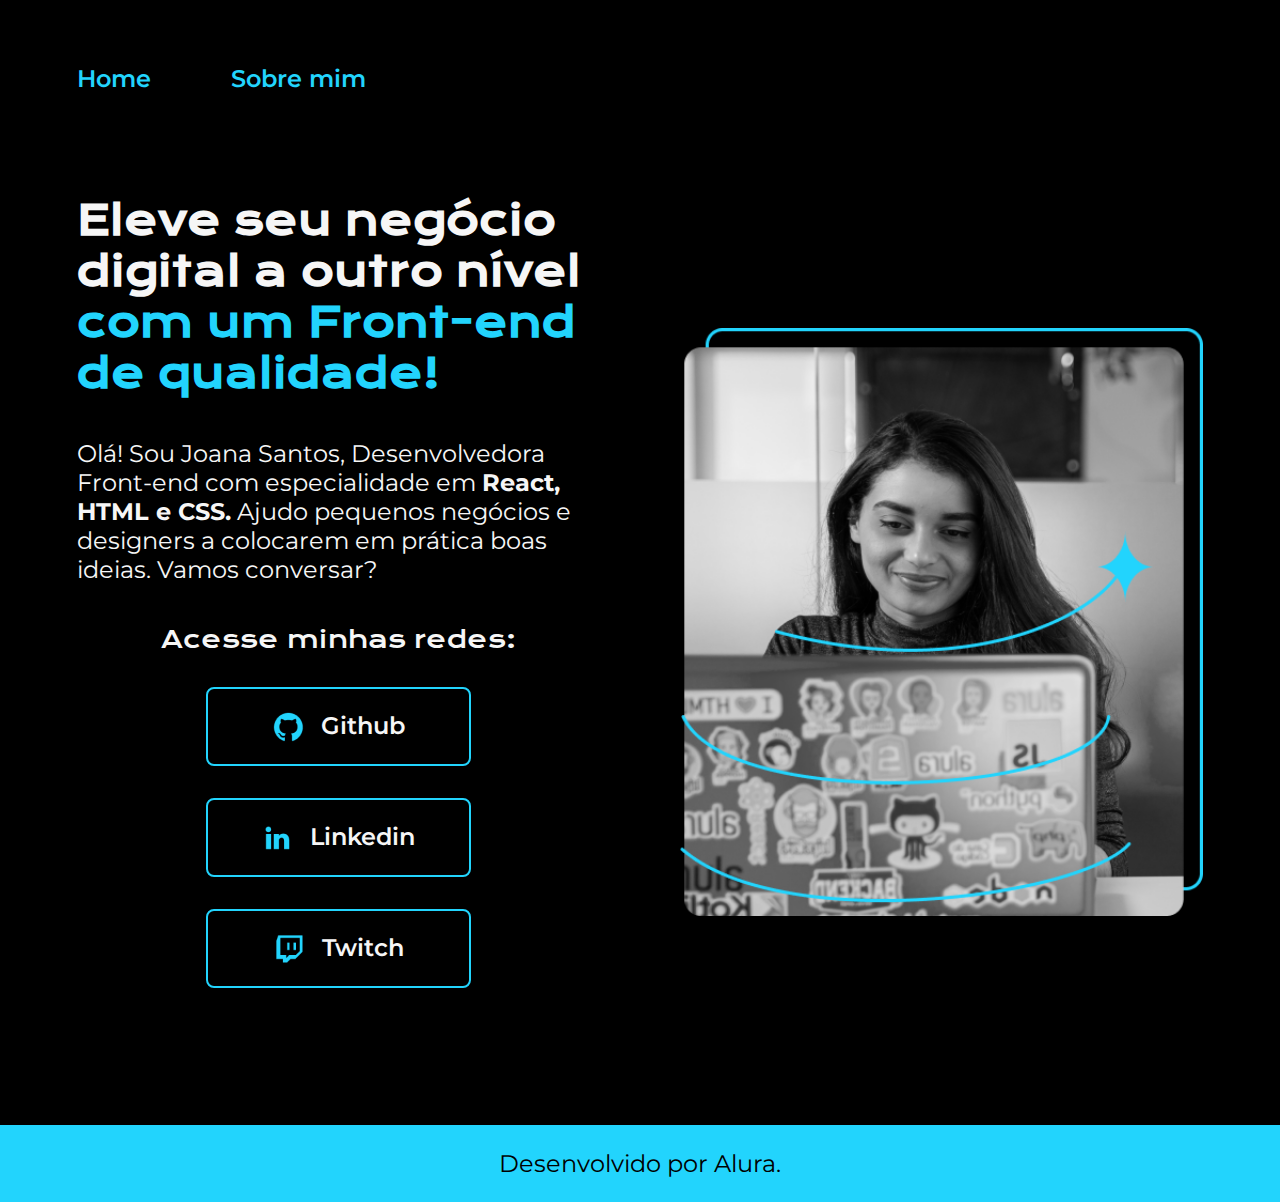
<file: index.html>
<!DOCTYPE html>
<html lang="pt-br">
<head>
    <meta charset="UTF-8">
    <meta http-equiv="X-UA-Compatible" content="IE=edge">
    <meta name="viewport" content="width=device-width, initial-scale=1.0">
    <title>Portifólio</title>
    <link rel="stylesheet" href="style.css">

    
</head>
<body>
    <header class="cabecalho">
        <nav class="cabecalho__menu">
            <a class="cabecalho__menu__link" href="index.html" >Home</a>
            <a class="cabecalho__menu__link" href="index02.html">Sobre mim</a>
        </nav>
    </header>
    <main class="apresentacao">
        <section class="apresentacao__conteudo">
            <h1 class="apresentacao__conteudo__titulo">Eleve seu negócio digital a outro nível <strong class="titulo_destaque">com um Front-end de qualidade!</strong></h1>
            <p class="apresentacao__conteudo__texto">Olá! Sou Joana Santos, Desenvolvedora Front-end com especialidade em <strong> React, HTML e CSS.</strong> Ajudo pequenos negócios e designers a colocarem em prática boas ideias. Vamos conversar?</p>
            <div class="apresentacao__links">
                <h2 class="apresentacao__links__subtitulo">Acesse minhas redes:</h2>
                <a class="apresentacao__links__navegacao" href="https://www.github.com/paulo0726/"><img src="img/Assets-aula2-curso3-html-e-css-main/assets/github.png"> Github</a>
                <a class="apresentacao__links__navegacao" href="https://www.linkedin.com/in/paulo-henrique-8511a2278/
                "> <img src="img/Assets-aula2-curso3-html-e-css-main/assets/linkedin.png">Linkedin</a>
                <a class="apresentacao__links__navegacao" href="https://www.twitch.tv/pauloguitar"> <img src="img/Assets-aula2-curso3-html-e-css-main/assets/twitch.png">Twitch</a>
            </div>
        </section>
    <img class="apresentacao__imagem" src="img/meninaCodando.png" alt="Menina codando">
    </main>
    <footer class="rodape">
        <p>Desenvolvido por Alura.</p>
    </footer>
</body>
</html>
</file>
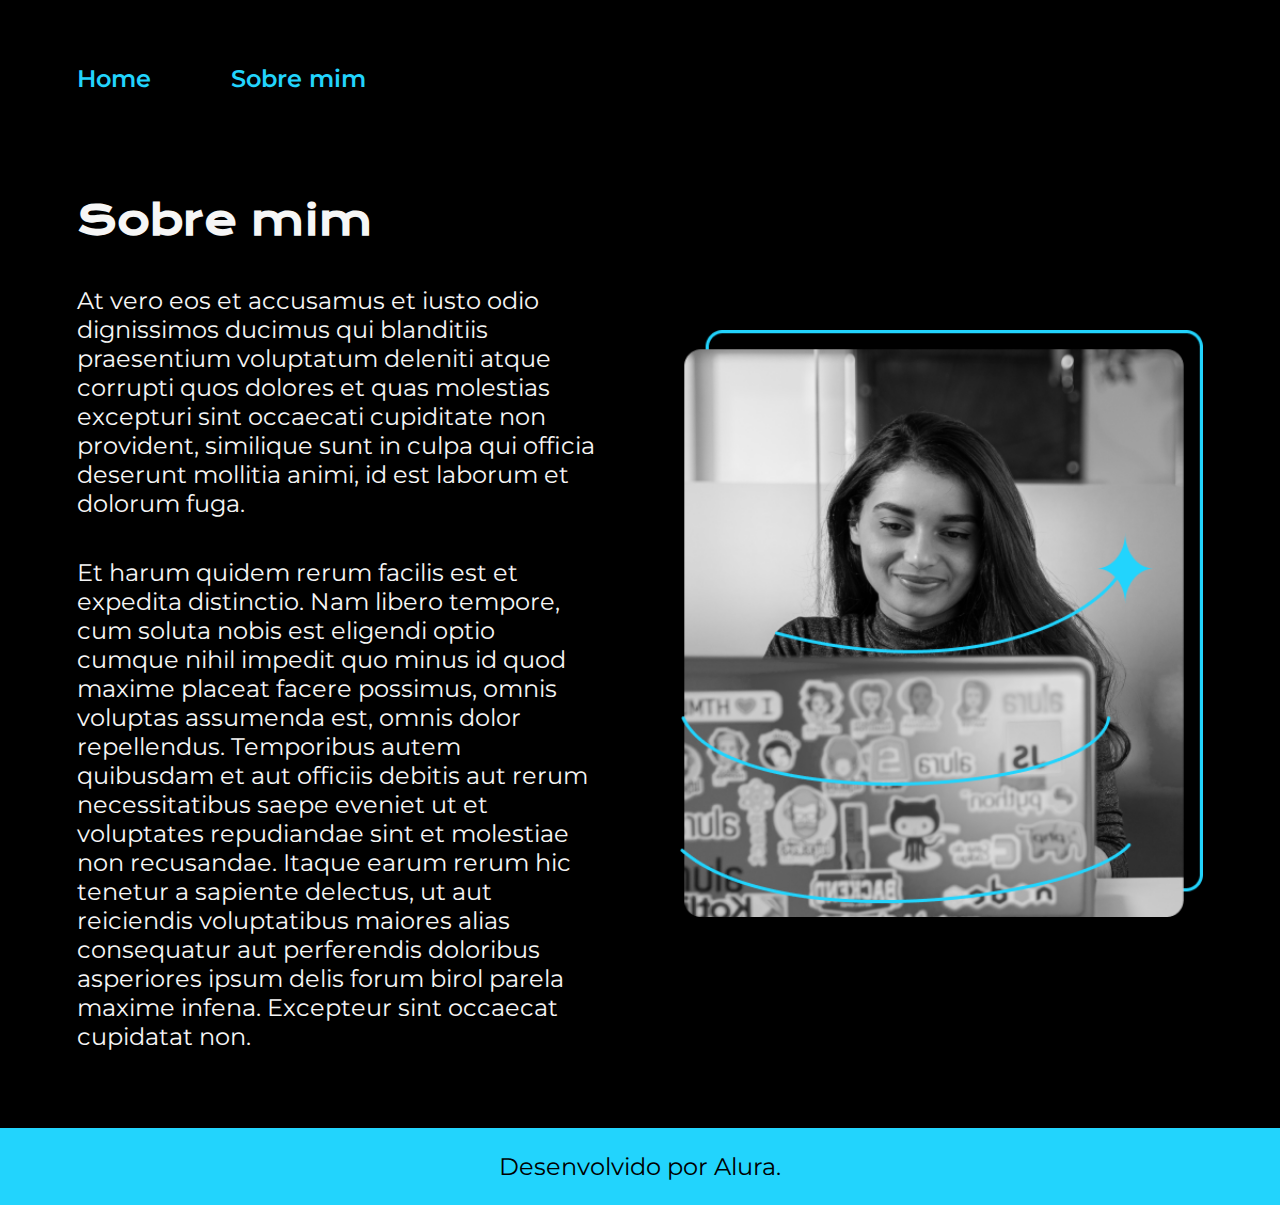
<file: index02.html>
<!DOCTYPE html>
<html lang="pt-br">
<head>
    <meta charset="UTF-8">
    <meta name="viewport" content="width=device-width, initial-scale=1.0">
    <title>Sobre mim</title>
    <link rel="stylesheet" href="style.css">
</head>
<body>
    <header class="cabecalho">
        <nav class="cabecalho__menu">
            <a class="cabecalho__menu__link" href="index.html">Home</a>
            <a class="cabecalho__menu__link" href="index02.html">Sobre mim</a>
        </nav>
    </header>
    <main class="apresentacao">
        <section class="apresentacao__conteudo">
            <h1 class="apresentacao__conteudo__titulo">Sobre mim</h1>
            <p class="apresentacao__conteudo__texto">At vero eos et accusamus et iusto odio dignissimos ducimus qui blanditiis praesentium voluptatum deleniti atque corrupti quos dolores et quas molestias excepturi sint occaecati cupiditate non provident, similique sunt in culpa qui officia deserunt mollitia animi, id est laborum et dolorum fuga.</p>
            <p class="apresentacao__conteudo__texto">Et harum quidem rerum facilis est et expedita distinctio. Nam libero tempore, cum soluta nobis est eligendi optio cumque nihil impedit quo minus id quod maxime placeat facere possimus, omnis voluptas assumenda est, omnis dolor repellendus. Temporibus autem quibusdam et aut officiis debitis aut rerum necessitatibus saepe eveniet ut et voluptates repudiandae sint et molestiae non recusandae. Itaque earum rerum hic tenetur a sapiente delectus, ut aut reiciendis voluptatibus maiores alias consequatur aut perferendis doloribus asperiores ipsum delis forum birol parela maxime infena. Excepteur sint occaecat cupidatat non.</p>
        </section>
        <img class="apresentacao__imagem" src="img/meninaCodando.png" alt="menina Codando">
    </main>
    <footer class="rodape">
        <p>Desenvolvido por Alura.</p>
    </footer>
</body>
</html>
</file>
<file: style.css>
@charset "UTF-8";

@import url('https://fonts.googleapis.com/css2?family=Krona+One&family=Montserrat:ital,wght@0,100..900;1,100..900&display=swap');

:root {
    --cor-primaria: #000000; 
    --cor-secundaria: #F6F6F6;
    --cor-terciaria: #22D4FD;
    --cor-hover: #272727;

    --fonte-primaria: "Krona One", sans-serif;
    --fonte-secundaria: 'Montserrat', sans-serif;
}

*{
    margin: 0;
    padding: 0;
}

body {
    box-sizing: border-box; 
    background-color: var(--cor-primaria);
    color: var(--cor-secundaria);
}

.cabecalho {
    padding: 5% 10% 2% 6%;
}

.cabecalho__menu {
    display: flex;
    gap: 80px;
}

.cabecalho__menu__link {
    text-decoration: none;
    font-family: var(--fonte-secundaria);
    font-size: 24px;
    font-weight: 600;
    color: var(--cor-terciaria);
}

.cabecalho__menu__link:hover {
    color: #9ddceb;
}

.titulo_destaque {
    color: var(--cor-terciaria); 
}

.apresentacao {
    padding: 6% 6% 6% 6%;
    display: flex;
    align-items: center;
    justify-content: space-between;
    gap: 80px;
}

.apresentacao__conteudo {
    width: 50%;
    display: flex;
    flex-direction: column;
    gap: 40px;
}

.apresentacao__conteudo__titulo {
    font-size: 2.5rem;
    font-family: var(--fonte-primaria);
}

.apresentacao__conteudo__texto {
    font-size: 1.5rem;  
    font-family: var(--fonte-secundaria);
}

.apresentacao__links {
    display: flex;
    flex-direction: column;
    justify-content: space-between;
    align-items: center;
    gap: 32px;
    margin-bottom: 60px;
}

.apresentacao__links__subtitulo {
    font-family: var(--fonte-primaria);
    font-weight: 400;
    font-size: 1.5rem;
}

.apresentacao__links__navegacao {
    display: flex;
    text-align: center;
    justify-content: center;
    gap: 16px;
    width: 50%;
    border-radius: 8px;
    border: 2px solid var(--cor-terciaria);
    font-size: 1.5rem;
    font-weight: 600;
    padding: 21.5px 0;
    text-decoration: none;
    color: var(--cor-secundaria);
    font-family: var(--fonte-secundaria);
}

.apresentacao__links__navegacao:hover {
    background-color: var(--cor-hover);
    font-size: 1.6rem;
    width: 51%;
}

.apresentacao__imagem {
    width: 50%;
}

.rodape {
    padding: 24px;
    color: var(--cor-primaria);
    background-color: var(--cor-terciaria);
    text-align: center;
    font-family: var(--fonte-secundaria);
    font-size: 1.5rem;
    font-weight: 400;
}

@media (max-width: 1200px) {
    .cabecalho {
        padding: 12%;
    }
    
    .cabecalho__menu {
        justify-content: center;
    }

    .apresentacao {
        flex-direction: column-reverse;
        padding: 5%;
    }
    .apresentacao__conteudo {
        width: auto;
    }
}
</file>
